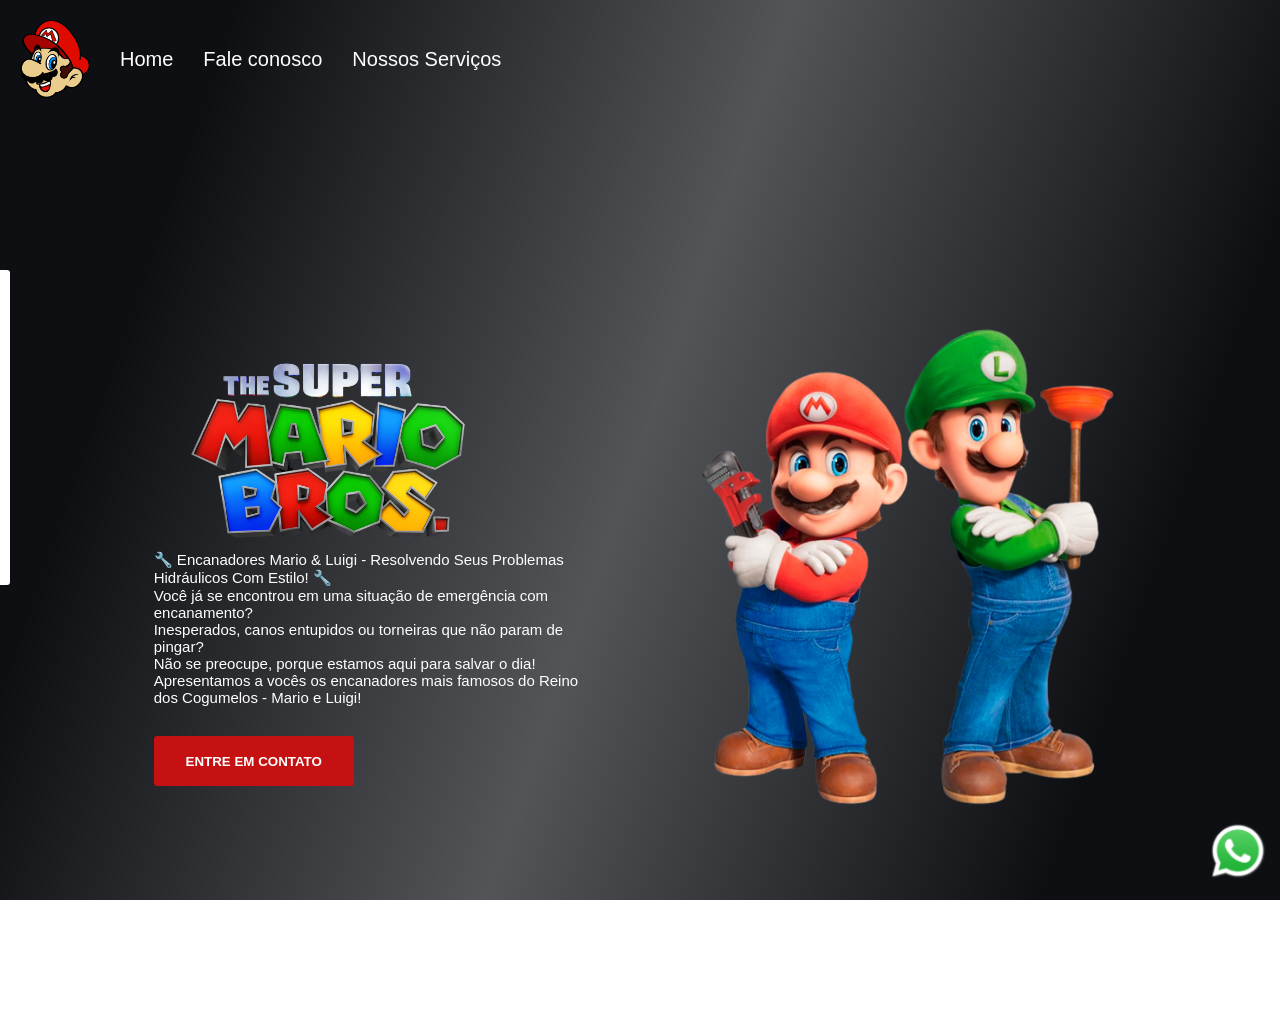
<file: Meu treinos (1000 em 7)/index.html>
<!DOCTYPE html>
<html lang="pt-BR">

<head>
    <meta charset="UTF-8">
    <meta name="viewport" content="width=device-width, initial-scale=1.0">
    <link rel="stylesheet" href="style.css">
    <title>Mário Encanador</title>
    <link rel="icon" type="immage/png" href="./img/icons8-super-mario-48.png">
</head>

<body>
    <header class="Cabecalho">
        <img src="./img/logo-header.png" alt="logo-Cabecalho">
        <a> Home</a>
        <a class="form" onclick="FaleForm()"> Fale conosco</a>
        <a href="servicos.html"> Nossos Serviços</a>
    </header>
    <div class="caixa-principal">
        <div class="caixa-info-text">
            <img src="./img/logo.png" alt="Logo-super-mario-bross" class="Logo-super-mario-bross" />

            <p>
                🔧 Encanadores Mario & Luigi - Resolvendo Seus Problemas Hidráulicos Com Estilo! 🔧
            </p>

            <p>
                Você já se encontrou em uma situação de emergência com encanamento?
                <br> Inesperados, canos entupidos ou torneiras que não param de pingar?
                <br> Não se preocupe, porque estamos aqui para salvar o dia!
                Apresentamos a vocês os encanadores mais famosos do Reino dos Cogumelos - Mario e Luigi!
            </p>

            <button onclick="mostrarForm()" class="bnt">Entre em contato</button>
        </div>
        <div class="irmaosMario">
            <img src="./img/mario.png" alt="Foto-Mário-e-Luigi" class="logo-luigi-mario" />

        </div>
    </div>

        <div class="caixa-video">

            <video src="./img/video.mp4" autoplay loop muted></video>
            <div class="mascara-video"> 

        </div>

    </div>

    <div class="caixa-link-wpp">

        <a class="link-wpp" href="https://w.app/xaj2rg">
            <img src="./img/whatsapp.png" alt="logo-whatsapp">
        </a>

    </div>

    <form class="formulario" action="https://formcarry.com/s/JwNXL0HF7lc" method="POST" enctype="multipart/form-data">
        <input placeholder="Seu Nome..." type="text" name="Nome" />
        <input placeholder="Seu E-mail..." type="email" name="email" />
        <textarea placeholder="Digite seu problema aqui..." name="problema"></textarea>
        <button type="submit"> Pedir Orçamento </button>
    </form>

    <div class="mascara-form" onclick="esconderForm()"></div>

</body>

<script src="scripts.js"></script>

</html>
</file>
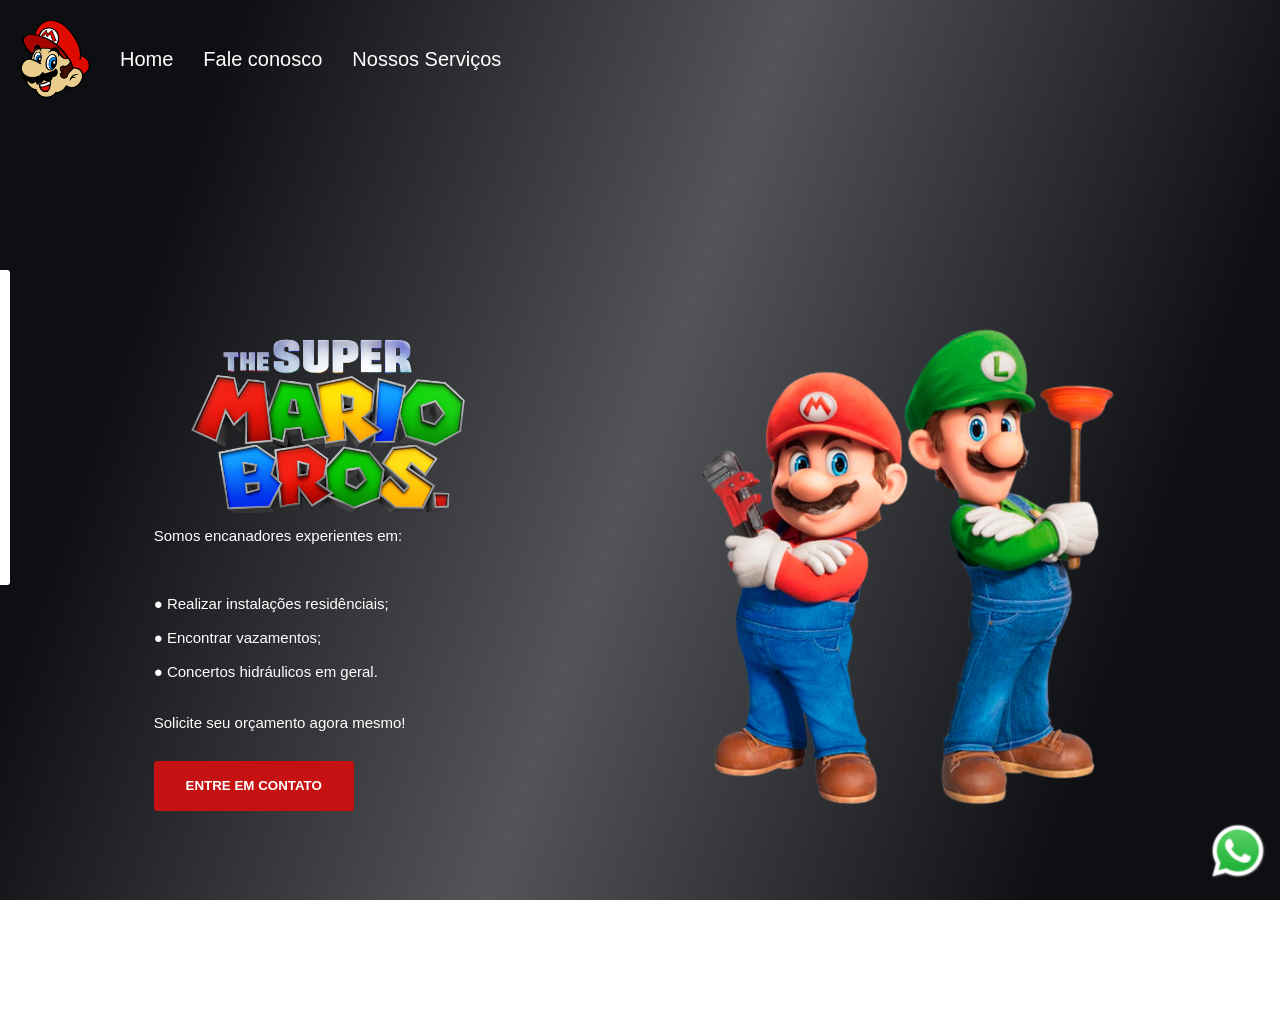
<file: Meu treinos (1000 em 7)/servicos.html>
<!DOCTYPE html>
<html lang="pt-BR">

<head>
    <meta charset="UTF-8">
    <meta name="viewport" content="width=device-width, initial-scale=1.0">
    <link rel="stylesheet" href="faleconosco.css">
    <title>Serviços Mário</title>
    <link rel="icon" type="immage/png" href="./img/icons8-super-mario-48.png">
</head>

<body>
    <div class="Cabecalho">
        <img src="./img/logo-header.png" alt="logo-Cabecalho">
        <a href="index.html">Home</a>
        <a class="form" onclick="FaleForm()"> Fale conosco</a>
        <a href="servicos.html"> Nossos Serviços</a>
    </div>
    <div class="caixa-principal">
        <div class="caixa-info-text">
            <img src="./img/logo.png" alt="Logo-super-mario-bross" class="Logo-super-mario-bross" />

            <p>
                Somos encanadores experientes em:
                <br>
                <br>
                <br>
                <br>
            </p>

            <p>
                ● Realizar instalações residênciais; <br><br>
                ● Encontrar vazamentos; <br><br>
                ● Concertos hidráulicos em geral. <br><br><br>

                Solicite seu orçamento agora mesmo!

            </p>

            <button onclick="mostrarForm()" class="bnt">Entre em contato</button>
        </div>
        <div>
            <img src="./img/mario.png" alt="Foto-Mário-e-Luigi" class="logo-luigi-mario" />

        </div>
    </div>

        <div class="caixa-video">

            <video src="./img/video.mp4" autoplay loop muted></video>
            <div class="mascara-video"> 

        </div>

    </div>

    <div class="caixa-link-wpp">

        <a class="link-wpp" href="https://w.app/xaj2rg">
            <img src="./img/whatsapp.png" alt="logo-whatsapp">
        </a>

    </div>

    <form class="formulario" action="https://formcarry.com/s/JwNXL0HF7lc" method="POST" enctype="multipart/form-data">
        <input placeholder="Seu Nome..." type="text" name="Nome" />
        <input placeholder="Seu E-mail..." type="email" name="email" />
        <textarea placeholder="Digite seu problema aqui..." name="problema"></textarea>
        <button type="submit"> Pedir Orçamento </button>
    </form>

    <div class="mascara-form" onclick="esconderForm()"></div>

</body>

<script src="scripts.js"></script>

</html>
</file>
<file: Meu treinos (1000 em 7)/style.css>
* {
    margin: 0;
    padding: 0;
    box-sizing: border-box;
    font-family: "Mukta", sans-serif;


}

.Logo-super-mario-bross {
    width: 350px;

}

button {
    background-color: #c51111;
    color: white;
    width: 200px;
    height: 50px;
    border-radius: 3px;
    border: none;
    font-weight: bold;
    text-transform: uppercase;
    cursor: pointer;
    margin-top: 30px;
}

.logo-luigi-mario {
    height: 500px;

}

.caixa-info-text {
    width: 40%;
}

body {
    height: 100vh;
}

.caixa-principal {
    display: flex;
    justify-content: space-around;
    align-items: center;
    padding: 100px;
    height: 100vh;
}

.caixa-video {
    position: fixed;
    top: 0;
    z-index: -1;
}

video {
    min-width: 100vw;
    min-height: 100vh;

}

.mascara-video {
    background: linear-gradient(109deg, rgba(10, 12, 16, 0.99) 15%, rgba(10, 12, 16, 0.7) 50%, rgba(10, 12, 16, 0.99) 85%);
    width: 100%;
    height: 100%;
    position: fixed;
    top: 0;

}

p {
    color: white;
    font-size: 15px;

}

.Cabecalho {
    display: flex;
    align-items: center;
    gap: 30px;
    padding: 20px;

}

.Cabecalho img {
    width: 70px;
}

.Cabecalho a {
    color: white;
    font-size: 20px;
    cursor: pointer;
    text-decoration: none;

}

.Cabecalho a:hover {
    color: #c51111;
    transition: 0.5s ease-in-out;
    transform: translateY(-2px);
}

.Cabecalho a:active {
    transform: scale(0.85);
}

.caixa-link-wpp {
    position: fixed;
    bottom: 15px;
    right: 12px;
    cursor: pointer;
}

.link-wpp img {
    width: 60px;
}

.link-wpp {
    cursor: pointer;
}

form {
    background-color: white;
    position: fixed;
    top: 30%;
    left: -340px;

    flex-direction: column;
    display: flex;
    padding: 20px;
    gap: 20px;
    border-radius: 3px;
    width: 350px;
    z-index: 1;
    transition: 0.5s left ease-in-out;
}

form input {
    height: 25px;
    padding-left: 5px;
    border-radius: 5px;
    border: 1px solid gray;
    outline-color: #18d80f;
}

form textarea {
    height: 85px;
    padding-left: 5px;
    border-radius: 5px;
    border: 1px solid gray;
    outline-color: #18d80f;
    max-width: 100%;
}


.bnt:hover {
    transform: translateY(-2px);
}

.bnt:active {
    transform: scale(0.95);
}

.mascara-form {
    background: linear-gradient(109deg, rgba(10, 12, 16, 0.99) 15%, rgba(10, 12, 16, 0.7) 50%, rgba(10, 12, 16, 0.99) 85%);
    width: 100%;
    height: 100%;
    position: fixed;
    top: 0;
    visibility: hidden;
    transition: 0.5s visibility ease-in-out;
}

@media (max-width: 1100px) {
    .Logo-super-mario-bross {
        display: none;
    }

    .caixa-principal {
        padding: 30px;
        flex-direction: column;
    }

    .caixa-info-text {
        width: 90%;
        display: flex;
        flex-direction: column;
        align-items: center;
    }

    .logo-luigi-mario {
        height: auto;
        width: 80%;
    }

    .irmaosMario {

        width: 90%;
        display: flex;
        flex-direction: column;
        align-items: center;

    }

    .Cabecalho {
        display: flex;
        align-items: center;
        gap: 30px;
        padding: 10px;
    }

    .Cabecalho img {
        width: 50px;
    }

    .Cabecalho a {
        color: white;
        font-size: 16px;
        cursor: pointer;
        text-decoration: none;

    }
}
</file>
<file: Meu treinos (1000 em 7)/faleconosco.css>
* {
    margin: 0;
    padding: 0;
    box-sizing: border-box;
    font-family: "Mukta", sans-serif;


}

.Logo-super-mario-bross {
    width: 350px;

}

button {
    background-color: #c51111;
    color: white;
    width: 200px;
    height: 50px;
    border-radius: 3px;
    border: none;
    font-weight: bold;
    text-transform: uppercase;
    cursor: pointer;
    margin-top: 30px;
}

.logo-luigi-mario {
    height: 500px;

}

.caixa-info-text {
    width: 40%;
}

body {
    height: 100vh;
}

.caixa-principal {
    display: flex;
    justify-content: space-around;
    align-items: center;
    padding: 100px;
    height: 100vh;
}

.caixa-video {
    position: fixed;
    top: 0;
    z-index: -1;
}

video {
    min-width: 100vw;
    min-height: 100vh;

}

.mascara-video {
    background: linear-gradient(109deg, rgba(10, 12, 16, 0.99) 15%, rgba(10, 12, 16, 0.7) 50%, rgba(10, 12, 16, 0.99) 85%);
    width: 100%;
    height: 100%;
    position: fixed;
    top: 0;

}

p {
    color: white;
    font-size: 15px;

}

.Cabecalho {
    display: flex;
    align-items: center;
    gap: 30px;
    padding: 20px;

}

.Cabecalho img {
    width: 70px;
}

.Cabecalho a {
    color: white;
    font-size: 20px;
    cursor: pointer;
    text-decoration: none;

}

.Cabecalho a:hover {
    color: #c51111;
    transition: 0.5s ease-in-out;
    transform: translateY(-2px);
}

.Cabecalho a:active {
    transform: scale(0.85);
}

.caixa-link-wpp {
    position: fixed;
    bottom: 15px;
    right: 12px;
    cursor: pointer;
}

.link-wpp img {
    width: 60px;
}

.link-wpp {
    cursor: pointer;
}

form {
    background-color: white;
    position: fixed;
    top: 30%;
    left: -340px;

    flex-direction: column;
    display: flex;
    padding: 20px;
    gap: 20px;
    border-radius: 3px;
    width: 350px;
    z-index: 1;
    transition: 0.5s left ease-in-out;
}

form input {
    height: 25px;
    padding-left: 5px;
    border-radius: 5px;
    border: 1px solid gray;
    outline-color: #18d80f;
}

form textarea {
    height: 85px;
    padding-left: 5px;
    border-radius: 5px;
    border: 1px solid gray;
    outline-color: #18d80f;
    max-width: 100%;
}


.bnt:hover {
    transform: translateY(-2px);
}

.bnt:active {
    transform: scale(0.95);
}

.mascara-form {
    background: linear-gradient(109deg, rgba(10, 12, 16, 0.99) 15%, rgba(10, 12, 16, 0.7) 50%, rgba(10, 12, 16, 0.99) 85%);
    width: 100%;
    height: 100%;
    position: fixed;
    top: 0;
    visibility: hidden;
    transition: 0.5s visibility ease-in-out;
}

@media (max-width: 1100px) {
    .Logo-super-mario-bross {
        display: none;
    }

    .caixa-principal {
        padding: 30px;
        flex-direction: column;
    }

    .caixa-info-text {
        width: 90%;
        display: flex;
        flex-direction: column;
        align-items: center;
    }

    .logo-luigi-mario {
        height: auto;
        width: 80%;
    }

    .irmaosMario {

        width: 90%;
        display: flex;
        flex-direction: column;
        align-items: center;

    }

    .Cabecalho {
        display: flex;
        align-items: center;
        gap: 30px;
        padding: 10px;
    }

    .Cabecalho img {
        width: 50px;
    }

    .Cabecalho a {
        color: white;
        font-size: 16px;
        cursor: pointer;
        text-decoration: none;

    }

}
</file>
